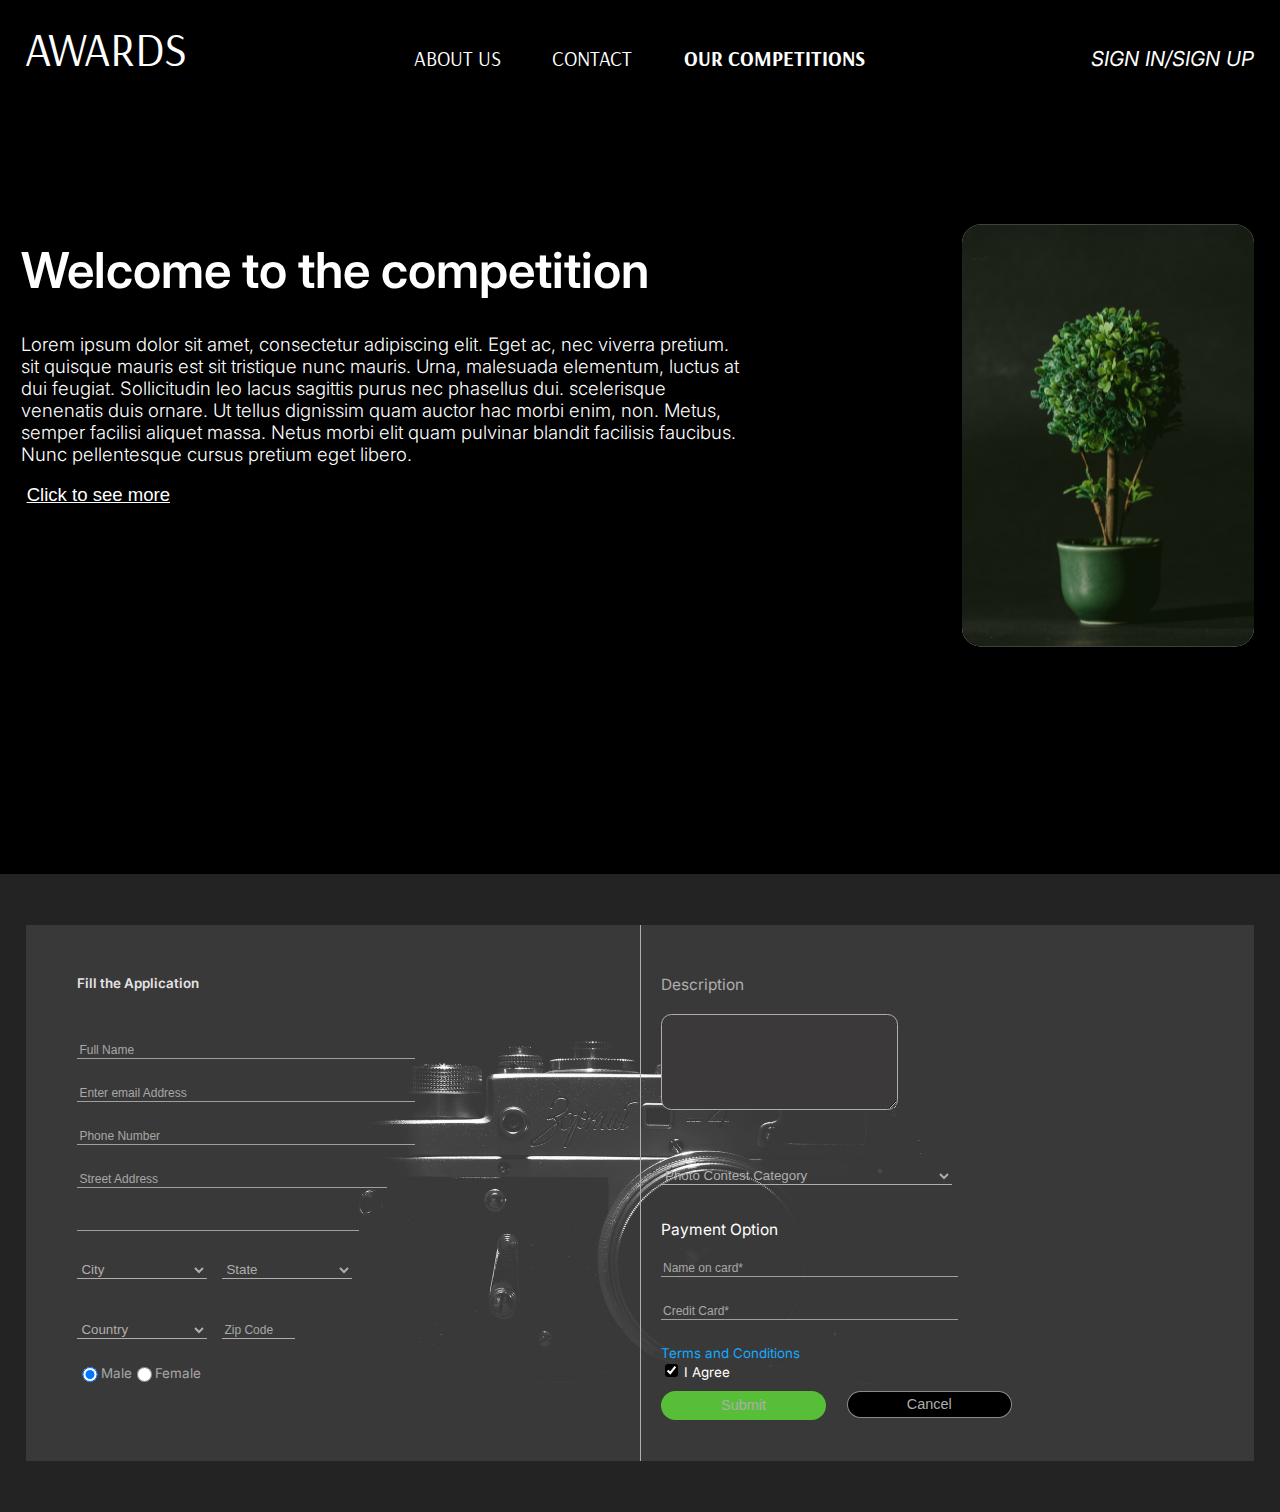
<file: index.html>
<!DOCTYPE html>
<html lang="en">
  <head>
    <meta charset="UTF-8">
    <meta name="viewport" content="width=device-width, initial-scale=1.0">
    <meta http-equiv="X-UA-Compatible" content="ie=edge">
    <title>Static Template</title>
    <link href="style.css" rel="stylesheet">
    <link href='https://fonts.googleapis.com/css?family=Arsenal' rel='stylesheet'>
    <link href='https://fonts.googleapis.com/css?family=Inter' rel='stylesheet'>
  </head>
  <body>
    <div class="main-container">
        <div class="navbar">
          <div class="awards-container"><a "awards">AWARDS</a></div>
          <div class="navcenter">
          <div><a "about">ABOUT US</a></div>
          <div><a "contact">CONTACT</a></div>
          <div class="competitions-container"><a "competition">OUR COMPETITIONS</a></div>
          </div>
          <div class="sign-container"><a "signin">SIGN IN/SIGN UP</a></div>
        </div>
        <div class="center-container">
          <div class="content-container">
             <h1>Welcome to the competition</h1>
             <p>Lorem ipsum dolor sit amet, consectetur adipiscing elit. Eget ac, nec viverra pretium.
             sit quisque mauris est sit tristique nunc mauris. Urna, malesuada elementum,
             luctus at dui feugiat. Sollicitudin leo lacus sagittis purus nec phasellus dui.
             scelerisque venenatis duis ornare. Ut tellus dignissim quam auctor hac morbi
             enim, non. Metus, semper facilisi aliquet massa. Netus morbi elit quam pulvinar
             blandit facilisis faucibus. Nunc pellentesque cursus pretium eget libero.</p>
            <div>
              <button type="button" class="butten-container">Click to see more</button>
            </div>
          </div>
          <div>
            <img src="Assets/Plant image.svg" alt="Plant" class="picture-container ">
          </div>
        </div>
      <div class="parent-container">
        <form>
          <div class="form-container">
            <div class="formfirst">
                <div class="formheading">
                  Fill the Application
                </div>
                <div>
                <div><input type="text" id="fullname" name="fullnmae" placeholder="Full Name" required class="name"/></div>
                <div><input type="email" id="email" name="email" placeholder="Enter email Address" class="name"/></div>
                <div><input type="number" id="number" name="number" placeholder="Phone Number" class="name"/></div>
                <div><input type="text" id="address" name="address" placeholder="Street Address" class="streetaddress"/></div>
                <div><input type="text" id="street address" name="street address" class="street"/></div>
                <div class="city">
                   <div>
                   <select id="city" name="city" class="style-select">
                   <option value="selected">City</option>
                   <option value="chennai">Chennai</option>
                   <option value="Trivandrum">Trivandrum</option>
                   <option value="Kolkotha">Kolkotha</option>
                   <option value="Bangaluru">Bangaluru</option>
                   </select>
                   </div>
                   <div class="state">
                   <select id="state" name="state" class="style-select">
                   <option value="selected">State</option>
                   <option value="Kerala">Kerala</option>
                   <option value="TN">TN</option>
                   <option value="Karnataka">Karnataka</option>
                   <option value="Bengal">Bengal</option>
                   </select>
                  </div>
                </div>
                <div class="country">
                  <div>
                    <select id="Country" name="country" class="style-select">
                    <option value="selected">Country</option>
                    <option value="India">India</option>
                    </select>
                  </div>
                 <div class="zipbottom"><input type="number" id="zipcode" name="zipcode" placeholder="Zip Code" class="zip"></div>
                </div>
                <div class="gender">
                <input type="radio" id="male" name="gender" value="male" checked/>
                <label for="male">Male</label>
                <input type="radio" id="female" name="gender" value="female" class="femalebuttons"/>
                <label for="female">Female</label>
                </div>
              </div>
            </div>
            <div class="formsecond">
                <div class="description-container">
                   Description
                </div>
                <textarea rows="6" cols="25" id="Description" name="Description"></textarea>
                <div class="category">
                  <select id="category" name="category" class="category-container">
                  <option value="disabled selected">Photo Contest Category</option>
                  <option value="Nature">Nature</option>
                  </select>
                </div>
                <div class="pay">
                   Payment Option
                </div>
                <div><input type="text" id="card" name="card" placeholder="Name on card*" class="card" /></div>
                <div><input type="number" id="creditcard" name="creditcard" placeholder="Credit Card*" class="card"/></div>
                <div><a "termsandconditions" class="terms">Terms and Conditions</a></div>
                <div>
                <input type="checkbox" id="agree" name="agree" value="agree" checked />
                <label for="agree" class="agree"> I Agree</label>
                </div>
                <div class="go">
                <div>
                  <input type="submit" value="Submit" class="submit"/>
                </div>
                <div class="can">
                  <input type="submit" value="Cancel" class="cancel"/>
                </div>
            </div>
          </div>
        </form>
      </div> 
    </div>   
  </body>
</html>
</file>
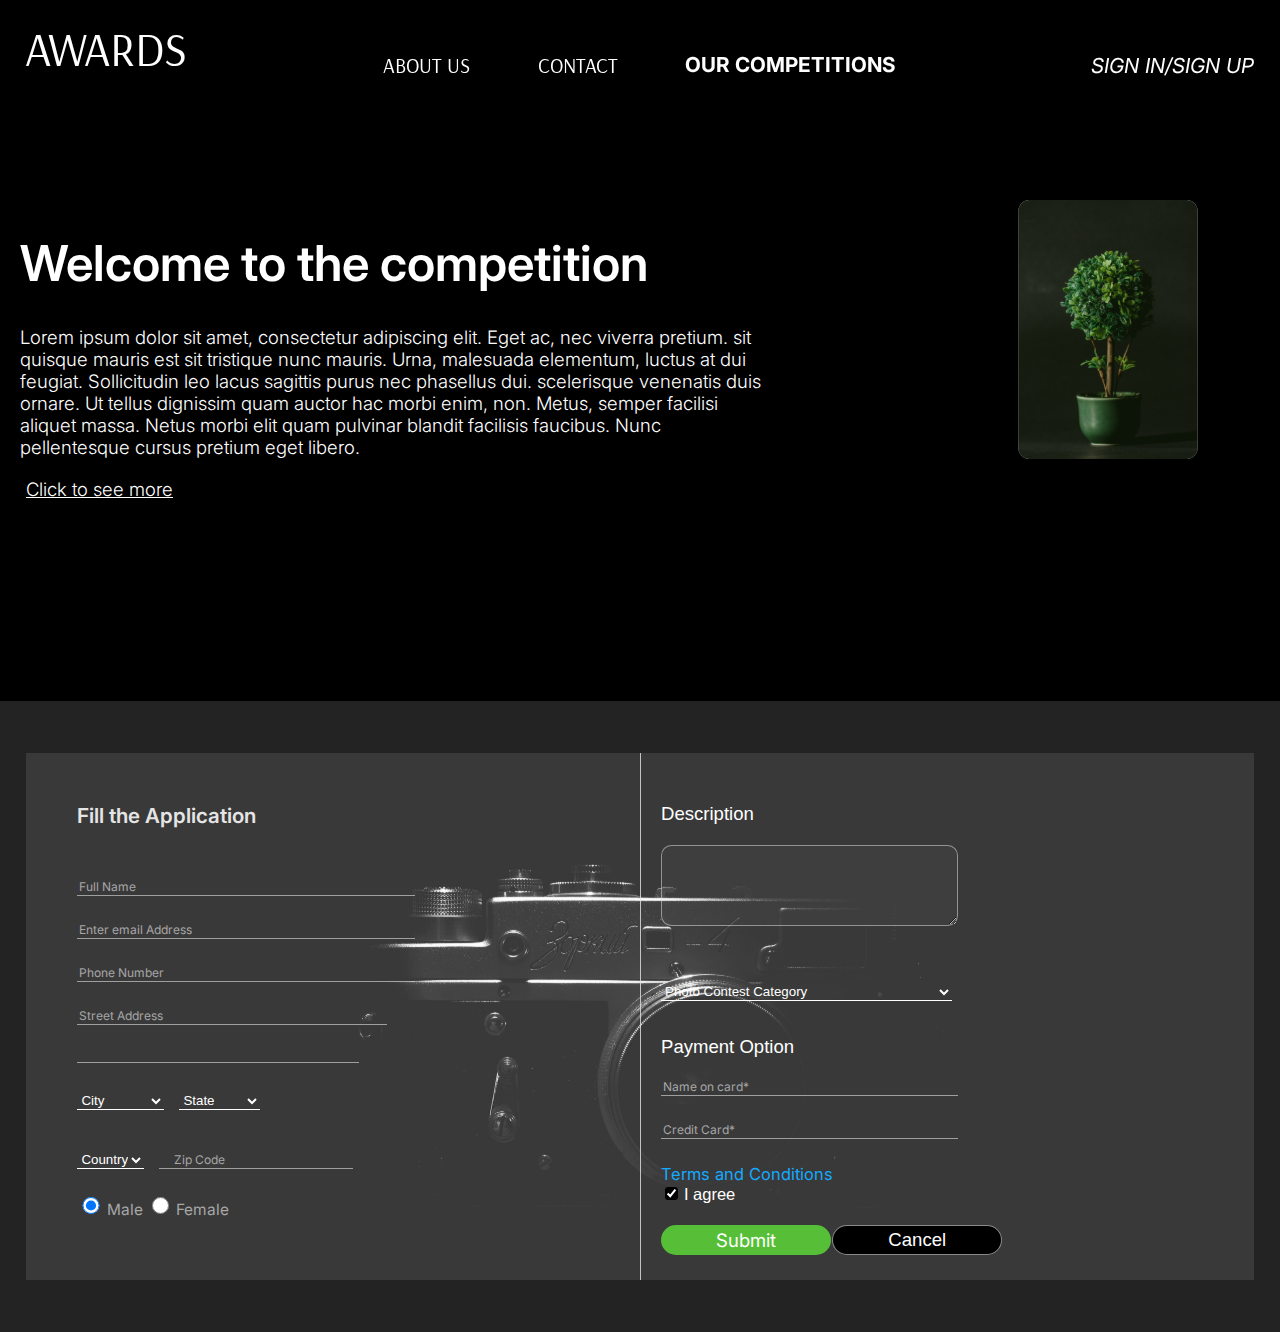
<file: webpage/index.html>
<!DOCTYPE html>
<html lang="en">
  <head>
    <meta charset="UTF-8">
    <meta name="viewport" content="width=device-width, initial-scale=1.0">
    <meta http-equiv="X-UA-Compatible" content="ie=edge">
    <title>Static Template</title>
    <link href="style.css" rel="stylesheet">
    <link href='https://fonts.googleapis.com/css?family=Arsenal' rel='stylesheet'>
    <link href='https://fonts.googleapis.com/css?family=Inter' rel='stylesheet'>
  </head>
  <body>
    <div class="maincontainer">
        <div class="navbar">
          <div class="awardscontainer"><a "#awards">AWARDS</a></div>
          <div class="navcenter">
          <div class="aboutcontainer"><a "#about">ABOUT US</a></div>
          <div><a "#contact">CONTACT</a></div>
          <div class="competitionscontainer"><a "#competition">OUR COMPETITIONS</a></div>
          </div>
          <div class="signcontainer"><a "#signin">SIGN IN/SIGN UP</a></div>
        </div>
        <div class="centercontainer">
          <div class="contentcontainer">
             <h1>Welcome to the competition</h1>
             <p>Lorem ipsum dolor sit amet, consectetur adipiscing elit. Eget ac, nec viverra pretium.
             sit quisque mauris est sit tristique nunc mauris. Urna, malesuada elementum,
             luctus at dui feugiat. Sollicitudin leo lacus sagittis purus nec phasellus dui.
             scelerisque venenatis duis ornare. Ut tellus dignissim quam auctor hac morbi
             enim, non. Metus, semper facilisi aliquet massa. Netus morbi elit quam pulvinar
             blandit facilisis faucibus. Nunc pellentesque cursus pretium eget libero.</p>
            <div>
              <button type="button" class="buttencontainer">Click to see more</button>
            </div>
          </div>
          <div>
            <img src="/Plant image.svg" alt="Plant" class="picturecontainer ">
          </div>
        </div>
        <div class="parentcontainer">
          <form>
            <div class="formcontainer">
              <div class="formfirst">
                <div class="formheading">
                  Fill the Application
                </div>
                <div>
                <div><input type="text" id="fullname" name="fullnmae" placeholder="Full Name" required class="name"/></div>
                <div><input type="email" id="email" name="email" placeholder="Enter email Address" class="name"/></div>
                <div><input type="number" id="number" name="number" placeholder="Phone Number" class="name"/></div>
                <div><input type="text" id="address" name="address" placeholder="Street Address" class="streetaddress"/></div>
                <div><input type="text" id="street address" name="street address" class="street"/></div>
                <div class="city">
                   <div>
                   <select id="city" name="city" class="style-select">
                   <option value="selected" class="opcontainer">City</option>
                   <option value="chennai" class="opcontainer">Chennai</option>
                   <option value="Trivandrum" class="opcontainer">Trivandrum</option>
                   <option value="Kolkotha" class="opcontainer">Kolkotha</option>
                   <option value="Bangaluru" class="opcontainer">Bangaluru</option>
                   </select>
                   </div>
                   <div class="state">
                   <select id="state" name="state" class="style-select">
                   <option value="selected" class="opcontainer">State</option>
                   <option value="Kerala" class="opcontainer">Kerala</option>
                   <option value="TN" class="opcontainer">TN</option>
                   <option value="Karnataka" class="opcontainer">Karnataka</option>
                   <option value="Bengal" class="opcontainer">Bengal</option>
                   </select>
                  </div>
                </div>
                <div class="country">
                  <div>
                    <select id="Country" name="Country" class="style-select">
                    <option value="selected" class="opcontainer">Country</option>
                    <option value="India"class="opcontainer">India</option>
                    </select>
                  </div>
                  <div class="zip"><input type="text" id="zipcode" name="zipcode" placeholder="Zip Code" class="zip"/></div>
                </div>
                <div class="gender">
                <input type="radio" id="male" name="gender" value="male" checked/>
                <label for="male">Male</label>
                <input type="radio" id="female" name="gender" value="female"/>
                <label for="female">Female</label>
                </div>
              </div>
            </div>
            <div class="formsecond">
                <div class="descontainer">
                   Description
                </div>
                <div class="desarea">
                <textarea rows="5" cols="30" id="Description" name="Description"></textarea>
                </div>
                <div class="category">
                  <select id="category" name="category" class="categorycontainer">
                  <option value="disabled selected" class="opcontainer">Photo Contest Category</option>
                  <option value="Nature" class="opcontainer">Nature</option>
                  </select>
                </div>
                <div class="pay">
                   Payment Option
                </div>
                <div><input type="text" id="card" name="card" placeholder="Name on card*" class="card" /></div>
                <div><input type="number" id="creditcard" name="creditcard" placeholder="Credit Card*" class="card"/></div>
                <div><a "#termsandconditions" class="terms">Terms and Conditions</a></div>
                <div>
                <input type="checkbox" id="agree" name="agree" value="agree" checked />
                <label for="agree" class="agree"> I agree</label>
                </div>
                <div class="go">
                <div>
                  <input type="submit" value="Submit" class="submit"/>
                </div>
                <div class="can">
                  <input type="submit" value="Cancel" class="cancel"/>
                </div>
              </div>
            </div>
          </form>
        </div> 
    </div>   
  </body>
</html>
</file>
<file: style.css>
* {
  box-sizing: border-box;
}
html {
  font-size: 64.5%;
}
body {
  background-color: #000000;
  display: flex; 
  justify-content: center; 
  margin: 0;
  font-family: 'Inter';
}
 .main-container {
  max-width: 1500px;
  width: 100%; 
}      
.navbar {
  display: flex;
  justify-content: space-between;
  align-items: baseline;
  padding-top: 20px;
  position: fixed; 
  width: 100%;
  max-width: 1500px;
  background-color: #000000;
} 
.awards-container{
  padding-left: 25px;
  font-family: 'Arsenal';
  font-weight: 400;
  font-size: 4.5rem;
}
.navcenter {
  display: flex;
  flex-wrap: wrap;
  gap: 5rem;
  font-family: 'Arsenal';
  font-weight: 400;
  font-size: 2rem;
}
.competitions-container{
  font-weight: 700; 
}
.sign-container{
  font-style: italic; 
  padding-right: 2.5rem; 
  font-weight: 400;
  font-size: 2rem;
}
a {
  text-decoration: none;
  color: #FFFFFF;
}
a:hover {
  font-weight: 700;
}
.center-container {
  display: flex;
  justify-content: space-between;
  flex-wrap: wrap;
  padding-bottom: 20rem;
  padding-top: 20rem;
  min-width: 400px;
}
h1 {
  font-weight: 600;
  font-size: 4.8rem;
  color: #FFFFFF;
}
p {
  font-weight: 300;
  font-size: 1.8rem;
  color: #FFFFFF;
}
.content-container { 
  max-width: 770px;
  min-width: 320px;
  width: 60%;
  padding-left: 2rem;
  padding-right: 2rem;
}
.picture-container {
  padding-right: 2.5rem;
  width: 318px;
  height: 459px;
}
.butten-container {
  border: none;
  background: transparent;
  outline: none;
  text-decoration: underline; 
  cursor: hand;
  cursor: pointer; 
  font-weight: 300;
  font-size: 1.8rem;
  color: #FFFFFF;
}
.parent-container{
  background-color: #2b2929; 
  width: 100%;
  min-width: 400px;
  background-image: url("Assets/Cam\ image.svg");
  background-position: center;
  padding: 5rem 2.5rem;
}
.form-container {
  display: flex;
  justify-content: space-around;
  flex-wrap: wrap;
  width: 100%;
  min-width: 400px;
  background-color: rgba(255, 255, 255, 0.1);
  color: #E5E5E5;
}
.formheading {
  margin-bottom: 50px;
  font-weight: 600;
  font-size: 1.3rem;
  color: #E5E5E5;
  padding-top: 50px; 
}
.formfirst {
  min-width: 400px;
  flex-grow: 1;
  flex-basis: 50%; 
  padding-left: 5rem;
}  
.formsecond {
  border-left: 1px solid rgb(175, 173, 173);
  height: 100%;
  padding-left: 20px;
  min-width: 400px;
  flex-grow: 1;
  flex-basis: 50%; 
}
.name {
  width: 60%;
  background: transparent;
  border: none;
  border-bottom: 1px solid rgba(229, 229, 229, 0.6);
  margin-bottom: 25px;
  color: white;
}
.streetaddress {
  margin-bottom: 20px;
  width: 55%;
  background: transparent;
  border: none;
  border-bottom: 1px solid rgba(229, 229, 229, 0.6);
  margin-bottom: 25px;
  color: white;
}
.street {
  width: 50%;
  background: transparent;
  border: none;
  border-bottom: 1px solid rgba(229, 229, 229, 0.6);
  margin-bottom: 25px;
  color: white;
}
.style-select {
  background: transparent;
  border: none;
  border-bottom: 0.1rem solid rgb(175, 173, 173);
  width: 130px;
  color: rgb(175, 173, 173);
}
.city {
  display: flex; 
  margin-bottom: 4rem;
  font-weight: 400;
  font-size: 1.8rem;
  color: rgba(255, 255, 255, 0.56);
  flex-grow: 2;
  flex-basis: auto;
  max-width: 13rem; 
}
.state {
  padding-left: 15px;
  flex-grow: 1;
  flex-basis: auto;
}
.country {
  display: flex;
  flex-grow: 2;
  flex-basis: 30%;
  max-width: 13rem; 
}
.zip {
  width: 7rem; 
  flex-grow: 1;
  flex-basis: 30%;
  background: transparent;
  border: none;
  border-bottom: 1px solid rgb(175, 173, 173);
  margin-bottom: 25px;
  color: white;
}
.zipbottom {
  padding-left: 15px; 
}
.gender {
  color: white;
  font-weight: 400;
  font-size: 1.3rem;
  color: rgba(255, 255, 255, 0.56);
  display: flex;
  align-items: center;
}
input[type=radio] {
  width: 1.5rem;
  height: 1.5rem;
  background-color: #000000;
}
.description-container{
  color: rgb(175, 173, 173);
  margin-bottom: 20px;
  font-size: 1.5rem;
  padding-top: 50px;
}
textarea{
  background: transparent;
  width: 40%;
  background: rgb(59, 57, 57);
  border: 0.1rem solid rgb(175, 173, 173);
  border-radius: 1rem;
  color: #FFFFFF;
}
.category{
  margin-top: 50px;
  margin-bottom: 35px;
  width: 70%;
  font-weight: 400;
  font-size: 1.8rem;
  color: rgb(175, 173, 173);
}
.category-container{
  width: 70%;
  background: transparent;
  border: none;
  border-bottom: 1px solid rgb(175, 173, 173);
  color: rgb(175, 173, 173);
}
.pay {
  color: white;
  margin-bottom: 20px;
  font-size: 1.5rem;
}
.terms {
  text-decoration: none;
  width: 165px;
  font-weight: 400;
  font-size: 1.3rem;
  color: #13AAFF;
}
.agree{
  color: white;
  font-size: 1.3rem;
}
.go {
  display: flex;
  max-width: 2rem;
  padding-bottom: 4rem;
  padding-top: 1rem;
}
.submit {
  color: rgb(175, 173, 173);
  text-align: center;
  border: none;
  width: 16rem;
  height: 2.8rem;
  background: #57BF37;
  border-radius: 5rem;
  font-weight: 400;
  font-size: 1.4rem;
}
.cancel {
  color: rgb(175, 173, 173);
  text-align: center;
  width: 16rem;
  background: #000000;
  border: 1px solid rgba(229, 229, 229, 0.6);
  border-radius: 5rem;
  height: 2.6rem;
  font-size: 1.4rem;
}
.can {
  padding-left: 2rem;
}

input:focus,
textarea:focus {
  outline: none;
}
::placeholder {
  font-weight: 400;
  font-size: 12px;
  color: rgba(255, 255, 255, 0.56);
}

input[type=checkbox] {
  accent-color: #000000;
}
input[type=checkbox] :checked+label::before{
  accent-color: #000000;
}
.card{
  width: 50%;
  background: transparent;
  border: none;
  border-bottom: 1px solid rgba(229, 229, 229, 0.6);
  margin-bottom: 25px;
  color: white;
}
option {
  color: #000000;
}
</file>
<file: webpage/style.css>
* {
  box-sizing: border-box;
}
html {
  font-size: 64.5%;
}
body {
  background-color: #000000;
  margin: 0;
    /* max-width: 1500px; */
}
/* .maincontainer{
  display: flex;
  justify-content: center; 
}  */
.navbar{
  display: flex;
  justify-content: space-between;
  padding-top: 20px;
  position: fixed;
  width: 100%; 
} 
.awardscontainer{
  padding-left: 25px;
  font-family: 'Arsenal';
  font-weight: 400;
  font-size: 4.5rem;
  align-self: flex-end;
}
.navcenter {
  display: flex;
  justify-content: space-between;
  flex-wrap: wrap;
  width: 40%;
  font-family: 'Arsenal';
  font-weight: 400;
  font-size: 2rem;
  align-self: flex-end;
}
.aboutcontainer{
  padding-right: 1rem;;
}
.competitionscontainer{
  font-weight: 700; 
  font-family: 'Inter';
  padding-left: 1rem;
}
.signcontainer{
  display: flex;
  font-style: italic; 
  padding-right: 2.5rem; 
  font-family: 'Inter';
  font-weight: 400;
  font-size: 2rem;
  align-self: flex-end;
}
a {
  text-decoration: none;
  color: #FFFFFF;
}
a:hover {
  font-weight: 700;
}
.centercontainer {
  display: flex;
  justify-content: space-between;
  flex-wrap: wrap;
  margin-bottom: 200px;
}
h1 {
  font-family: 'Inter';
  font-weight: 600;
  font-size: 4.8rem;
  color: #FFFFFF;
}
p {
  font-family: 'Inter';
  font-weight: 300;
  font-size: 1.8rem;
  color: #FFFFFF;
}
.contentcontainer { 
  max-width: 770px;
  padding-top: 200px;
  padding-left: 20px;
}
.picturecontainer {
  padding-top: 200px;
  padding-right: 2.5rem;
  width: 318px;
  height: 459px;
}
.buttencontainer {
  border: none;
  background: transparent;
  display: block;
  outline: none;
  text-decoration: underline; 
  cursor: hand;
  cursor: pointer; 
  font-family: 'Inter';
  font-weight: 300;
  font-size: 1.8rem;
  color: #FFFFFF;
}
.parentcontainer{
  background-color: #2b2929; 
  width: 100%;
  min-width: 400px;
  background-image: url("/Cam\ image.svg");
  background-position: center;
  padding: 5rem 2.5rem;
}
.formcontainer {
  display: flex;
  justify-content: space-around;
  flex-wrap: wrap;
  font-family: 'Segoe UI', Tahoma, Geneva, Verdana, sans-serif;
  width: 100%;
  min-width: 400px;
  background-color: rgba(255, 255, 255, 0.1);
  color: #E5E5E5;
}
.formheading {
  margin-bottom: 50px;
  font-family: 'Inter';
  font-weight: 600;
  font-size: 2rem;
  color: #E5E5E5;
  padding-top: 50px; 
}
.formfirst {
  min-width: 400px;
  flex-grow: 1;
  flex-shrink: 1;
  flex-basis: 50%; 
  padding-left: 5rem;
}  
.formsecond {
  border-left: 1px solid rgba(229, 229, 229, 0.8);
  height: 100%;
  padding-left: 20px;
  min-width: 400px;
  flex-grow: 1;
  flex-shrink: 1;
  flex-basis: 50%; 
}
input {
  background: transparent;
  border: none;
  border-bottom: 1px solid rgba(229, 229, 229, 0.6);
  margin-bottom: 25px;
  color: white;
}
.style-select {
  background: transparent;
  border: none;
  border-bottom: 0.1rem solid white;
  color: white;
}
.city {
  display: flex; 
  margin-bottom: 4rem;
  font-family: 'Inter';
  font-weight: 400;
  font-size: 18px;
  color: rgba(255, 255, 255, 0.56);
  flex-grow: 1;
  flex-shrink: 1;
  flex-basis: auto;
  max-width: 2rem; 
}
.state {
  padding-left: 15px;
}
.country {
  display: flex;
  flex-grow: 1;
  flex-shrink: 1;
  flex-basis: 30%;
  max-width: 2rem; 
}
.zip {
  padding-left: 15px; 
}
.gender {
  color: white;
  font-family: 'Inter';
  font-style: normal;
  font-weight: 400;
  font-size: 1.5rem;
  color: rgba(255, 255, 255, 0.56);
}
input[type=radio] {
  width: 1.7rem;
  height: 1.7rem;
}
.descontainer{
  color: white;
  margin-bottom: 20px;
  font-size: 1.8rem;
  padding-top: 50px;
}
textarea{
  background: transparent;
  box-sizing: border-box;
  width: 50%;
  background: rgba(196, 196, 196, 0.04);
  border: 0.1rem solid rgba(229, 229, 229, 0.51);
  border-radius: 1rem;
  color: #FFFFFF;
}
.category{
  margin-top: 50px;
  margin-bottom: 35px;
  width: 70%;
  font-family: 'Inter';
  font-weight: 400;
  font-size: 1.8rem;
  color: rgba(255, 255, 255, 0.56);
}
.categorycontainer{
  width: 70%;
  background: transparent;
  border: none;
  border-bottom: 1px solid white;
  color: white;
}
.pay {
  color: white;
  margin-bottom: 20px;
  font-size: 1.8rem;
}
.terms {
  text-decoration: none;
  width: 165px;
  font-family: 'Inter';
  font-weight: 400;
  font-size: 1.6rem;
  color: #13AAFF;
}
.agree{
  color: white;
  font-size: 1.6rem;
}
.go {
  display: flex;
  flex-grow: 1;
  flex-shrink: 1;
  flex-basis: auto;
  max-width: 2rem;
}
.submit {
  color: white;
  text-align: center;
  border: none;
  width: 170px;
  height: 3rem;
  background: #57BF37;
  border-radius: 5rem;
  font-family: 'Inter';
  font-weight: 400;
  font-size: 1.8rem;
}
.cancel {
  color: white;
  text-align: center;
  width: 170px;
  background: #000000;
  border: 1px solid rgba(229, 229, 229, 0.6);
  border-radius: 5rem;
  height: 3rem;
  font-size: 1.8rem;
}
.can {
  padding-left: 6%;
}

input:focus,
textarea:focus {
  outline: none;
}
.name {
  width: 60%;
}
.streetaddress {
  margin-bottom: 20px;
  width: 55%;
}
.street {
  width: 50%;
}
::placeholder {
  font-family: 'Inter';
  font-weight: 400;
  font-size: 12px;
  color: rgba(255, 255, 255, 0.56);
}
input[type=checkbox] {
  accent-color: #000000;
}
.card{
  width: 50%;
}
.form-dropdown option{
    background-color: black;
}
.opcontainer{
  color: #000000;
}
</file>
